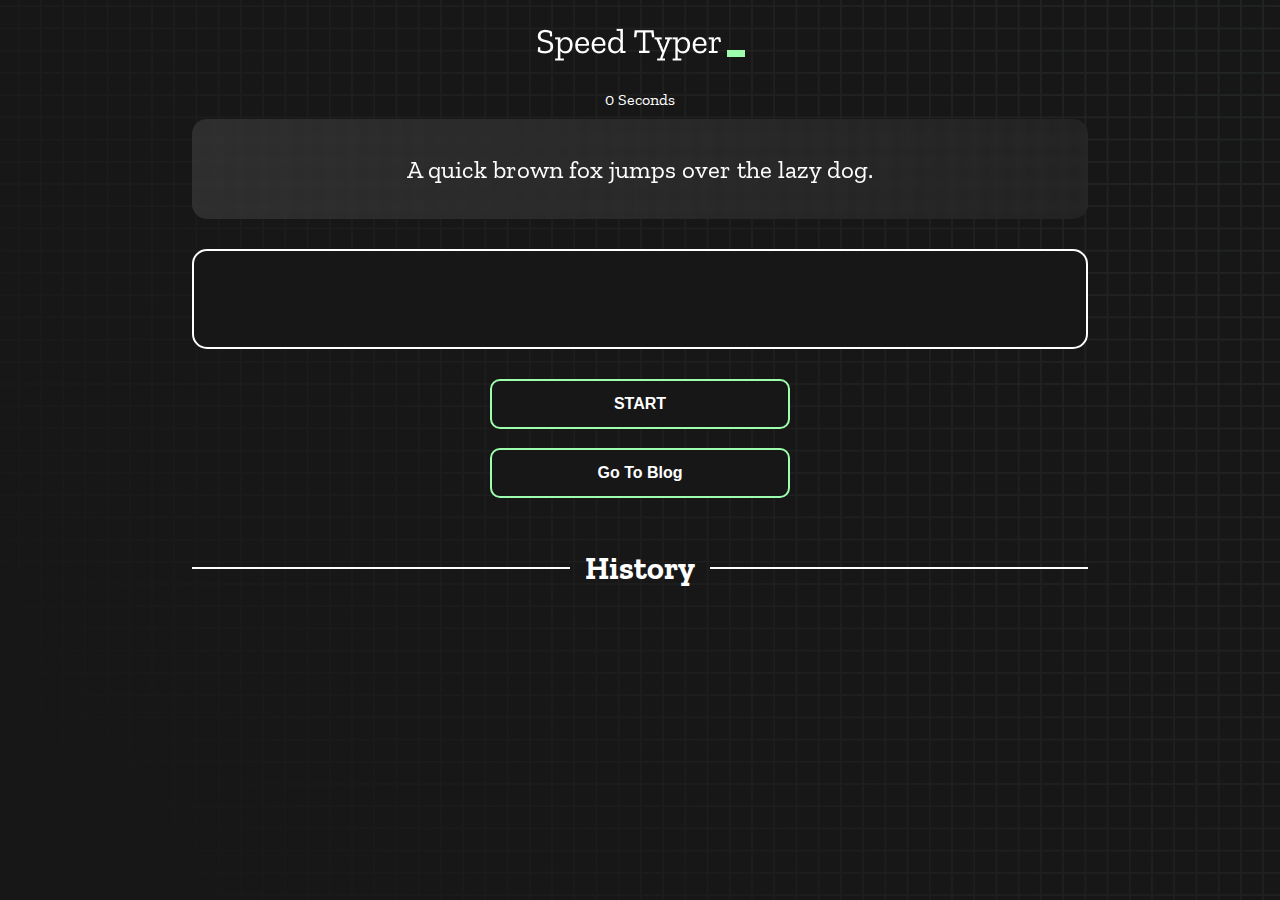
<file: index.html>
<!DOCTYPE html>
<html lang="en">
<head>
  <meta charset="UTF-8" />
  <meta http-equiv="X-UA-Compatible" content="IE=edge" />
  <meta name="viewport" content="width=device-width, initial-scale=1.0" />
  <title>Speed Monster</title>
  <link rel="stylesheet" href="styles.css" />
  <link rel="preconnect" href="https://fonts.googleapis.com" />
  <link rel="preconnect" href="https://fonts.gstatic.com" crossorigin />
  <link href="https://fonts.googleapis.com/css2?family=Zilla+Slab:wght@300;400;500&display=swap" rel="stylesheet" />
</head>
<body>
  <h1 class="title"><img src="./logo.png" /></h1>
  <div id="show-time">0 Seconds</div>

  <div class="box-container">
    <div id="question"></div>

    <div id="display" class="inactive"></div>

    <div class="buttons">
      <button id="start">START</button>
      <br />
      <button onclick="goToBlog()">Go To Blog</button>
    </div>

    <div class="divider-container">
      <div class="line"></div>
      <h1 class="title2">History</h1>
      <div class="line"></div>
    </div>
    <div id="histories"></div>
  </div>

  <div id="countdown"></div>
  <div id="modal-background" class="hidden"></div>
  <div id="result" class="hidden"></div>

  <script src="./history.js"></script>
  <script src="./script.js"></script>
</body>
</html>
</file>
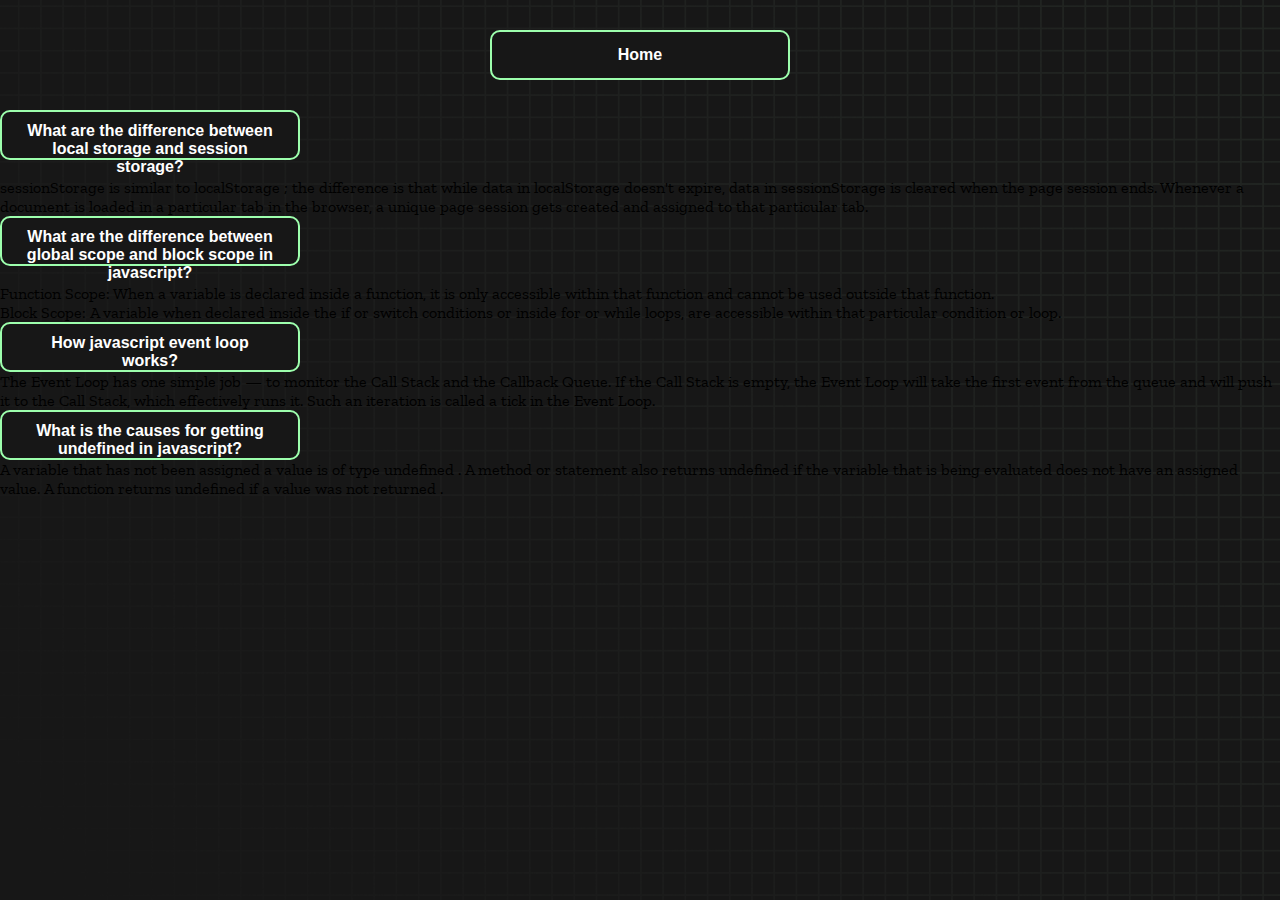
<file: blog.html>
<!DOCTYPE html>
<html lang="en">
<head>
    <meta charset="UTF-8">
    <meta http-equiv="X-UA-Compatible" content="IE=edge">
    <meta name="viewport" content="width=device-width, initial-scale=1.0">
    <title>Document</title>
    <link href="https://cdn.jsdelivr.net/npm/bootstrap@5.2.1/dist/css/bootstrap.min.css" rel="stylesheet"
        integrity="sha384-iYQeCzEYFbKjA/T2uDLTpkwGzCiq6soy8tYaI1GyVh/UjpbCx/TYkiZhlZB6+fzT" crossorigin="anonymous">
    <link rel="stylesheet" href="styles.css">
    <link rel="preconnect" href="https://fonts.googleapis.com" />
    <link rel="preconnect" href="https://fonts.gstatic.com" crossorigin />
    <link href="https://fonts.googleapis.com/css2?family=Zilla+Slab:wght@300;400;500&display=swap" rel="stylesheet" />

</head>
<body class="container">
    <div class="buttons">
        <button onclick="goToHome()">Home</button>
    </div>
    <div class="accordion accordion-flush rounded mt-5 pt-5" id="accordionFlushExample">
        <div class="accordion-item">
            <h2 class="accordion-header" id="flush-headingOne">
                <button class="accordion-button collapsed" type="button" data-bs-toggle="collapse"
                    data-bs-target="#flush-collapseOne" aria-expanded="false" aria-controls="flush-collapseOne">
                    What are the difference between local storage and session storage?
                </button>
            </h2>
            <div id="flush-collapseOne" class="accordion-collapse collapse" aria-labelledby="flush-headingOne"
                data-bs-parent="#accordionFlushExample">
                <div class="accordion-body">sessionStorage is similar to localStorage ; the difference is that while
                    data in localStorage doesn't expire, data in sessionStorage is cleared when the page session ends.
                    Whenever a document is loaded in a particular tab in the browser, a unique page session gets created
                    and assigned to that particular tab.</div>
            </div>
        </div>
        <div class="accordion-item">
            <h2 class="accordion-header" id="flush-headingTwo">
                <button class="accordion-button collapsed" type="button" data-bs-toggle="collapse"
                    data-bs-target="#flush-collapseTwo" aria-expanded="false" aria-controls="flush-collapseTwo">
                    What are the difference between global scope and block scope in javascript?
                </button>
            </h2>
            <div id="flush-collapseTwo" class="accordion-collapse collapse" aria-labelledby="flush-headingTwo"
                data-bs-parent="#accordionFlushExample">
                <div class="accordion-body">Function Scope: When a variable is declared inside a function, it is only
                    accessible within that function and cannot be used outside that function. <br> Block Scope: A
                    variable
                    when declared inside the if or switch conditions or inside for or while loops, are accessible within
                    that particular condition or loop.</div>
            </div>
        </div>
        <div class="accordion-item">
            <h2 class="accordion-header" id="flush-headingThree">
                <button class="accordion-button collapsed" type="button" data-bs-toggle="collapse"
                    data-bs-target="#flush-collapseThree" aria-expanded="false" aria-controls="flush-collapseThree">
                    How javascript event loop works?
                </button>
            </h2>
            <div id="flush-collapseThree" class="accordion-collapse collapse" aria-labelledby="flush-headingThree"
                data-bs-parent="#accordionFlushExample">
                <div class="accordion-body">The Event Loop has one simple job — to monitor the Call Stack and the
                    Callback Queue. If the Call Stack is empty, the Event Loop will take the first event from the queue
                    and will push it to the Call Stack, which effectively runs it. Such an iteration is called a tick in
                    the Event Loop.</div>
            </div>
        </div>
        <div class="accordion-item">
            <h2 class="accordion-header" id="flush-headingFour">
                <button class="accordion-button collapsed" type="button" data-bs-toggle="collapse"
                    data-bs-target="#flush-collapseFour" aria-expanded="false" aria-controls="flush-collapseFour">
                    What is the causes for getting undefined in javascript?
                </button>
            </h2>
            <div id="flush-collapseFour" class="accordion-collapse collapse" aria-labelledby="flush-headingFour"
                data-bs-parent="#accordionFlushExample">
                <div class="accordion-body">A variable that has not been assigned a value is of type undefined . A
                    method or statement also returns undefined if the variable that is being evaluated does not have an
                    assigned value. A function returns undefined if a value was not returned .</div>
            </div>
        </div>
    </div>
    <script src="./history.js"></script>
    <script src="./script.js"></script>
    <script src="https://cdn.jsdelivr.net/npm/bootstrap@5.2.1/dist/js/bootstrap.bundle.min.js"
        integrity="sha384-u1OknCvxWvY5kfmNBILK2hRnQC3Pr17a+RTT6rIHI7NnikvbZlHgTPOOmMi466C8"
        crossorigin="anonymous"></script>
</body>
</html>
</file>
<file: styles.css>
* {
  padding: 0;
  margin: 0;
  box-sizing: border-box;
}

body {
  background-image: url("./bg.png");
  background-size: cover;
  background-position: left top;
  font-family: "Zilla Slab", serif;
}

.box-container {
  width: 70%;
  margin: 0 auto;
}

#question {
  height: 100px;
  display: flex;
  align-items: center;
  justify-content: center;
  color: white;
  font-size: 25px;
  border-radius: 15px;
  background: rgb(255, 255, 255);
  background: linear-gradient(92.49deg,
      rgba(255, 255, 255, 0.1) 0.18%,
      rgba(255, 255, 255, 0.05) 99.85%);
  backdrop-filter: blur(5px);
  margin-bottom: 30px;
}

#display {
  height: 100px;
  display: flex;
  flex-wrap: wrap;
  align-items: center;
  padding-left: 5rem;
  color: white;
  font-size: 32px;
  background-color: #171717;
  border: 2px solid #9dffad;
  border-radius: 15px;
}

#countdown {
  position: fixed;
  height: 100vh;
  width: 100vw;
  background-color: rgba(0, 0, 0, 0.8);
  top: 0;
  left: 0;
  display: flex;
  align-items: center;
  justify-content: center;
  font-size: 3rem;
  color: white;
  display: none;
}

#result {
  position: absolute;
  top: 40%;
  left: 50%;
  transform: translate(-50%, -50%);
  height: 250px;
  width: 400px;
  background-color: #171717;
  border-radius: 15px;
  border: 2px solid #9dffad;
  color: white;
  text-align: center;
  padding: 2rem;
}

#show-time {
  text-align: center;
  color: white;
  margin: 10px 0;
}

.green {
  color: #9dffad;
}

.red {
  color: #eb6565;
}

.bold {
  font-weight: 700;
}

.inactive {
  border: 2px solid white !important;
}

.hidden {
  display: none;
}

.title {
  text-align: center;
  color: white;
  margin: 20px 0;
}

.divider-container {
  height: 80px;
  display: flex;
  justify-content: center;
  align-items: center;
  gap: 15px;
  margin: 0 auto;
}

.line {
  height: 2px;
  background: white;
  width: 100%;
}

.title2 {
  color: white;
  display: block;
}

.buttons {
  display: flex;
  flex-direction: column;
  justify-content: center;
  align-items: center;
  margin: 30px 0;
}

button {
  padding: 10px 20px;
  border: none;
  font-size: 16px;
  font-weight: bold;
  width: 300px;
  height: 50px;
  color: white;
  background-color: #171717;
  border-radius: 10px;
  border: 2px solid #9dffad;
  cursor: pointer;
}

#histories {
  display: flex;
  flex-direction: row-reverse;
  justify-content: space-around;
}

.card {
  width: 100%;
  height: 100%;
  padding: 50px;
  text-align: center;
  display: flex;
  flex-direction: column;
  justify-content: space-between;
  align-items: center;
  padding: 20px 30px;
  color: white;
  border-radius: 15px;
  background: rgb(255, 255, 255);
  background: linear-gradient(92.49deg,
      rgba(255, 255, 255, 0.1) 0.18%,
      rgba(255, 255, 255, 0.05) 99.85%);
  backdrop-filter: blur(5px);
  margin: 2%;
  margin-bottom: 30px;
}

#modal-background {
  background: rgb(255, 255, 255);
  background: linear-gradient(92.49deg,
      rgba(255, 255, 255, 0.1) 0.18%,
      rgba(255, 255, 255, 0.05) 99.85%);
  backdrop-filter: blur(5px);
  height: 100vh;
  width: 100%;
  position: fixed;
  top: 0;
}

@media only screen and (max-width: 700px) {
  .box-container {
    padding: 0 20px;
    width: 100%;
  }

  .card {
    flex-direction: column;
  }

  #histories {
    flex-direction: column-reverse;
  }
}
</file>
